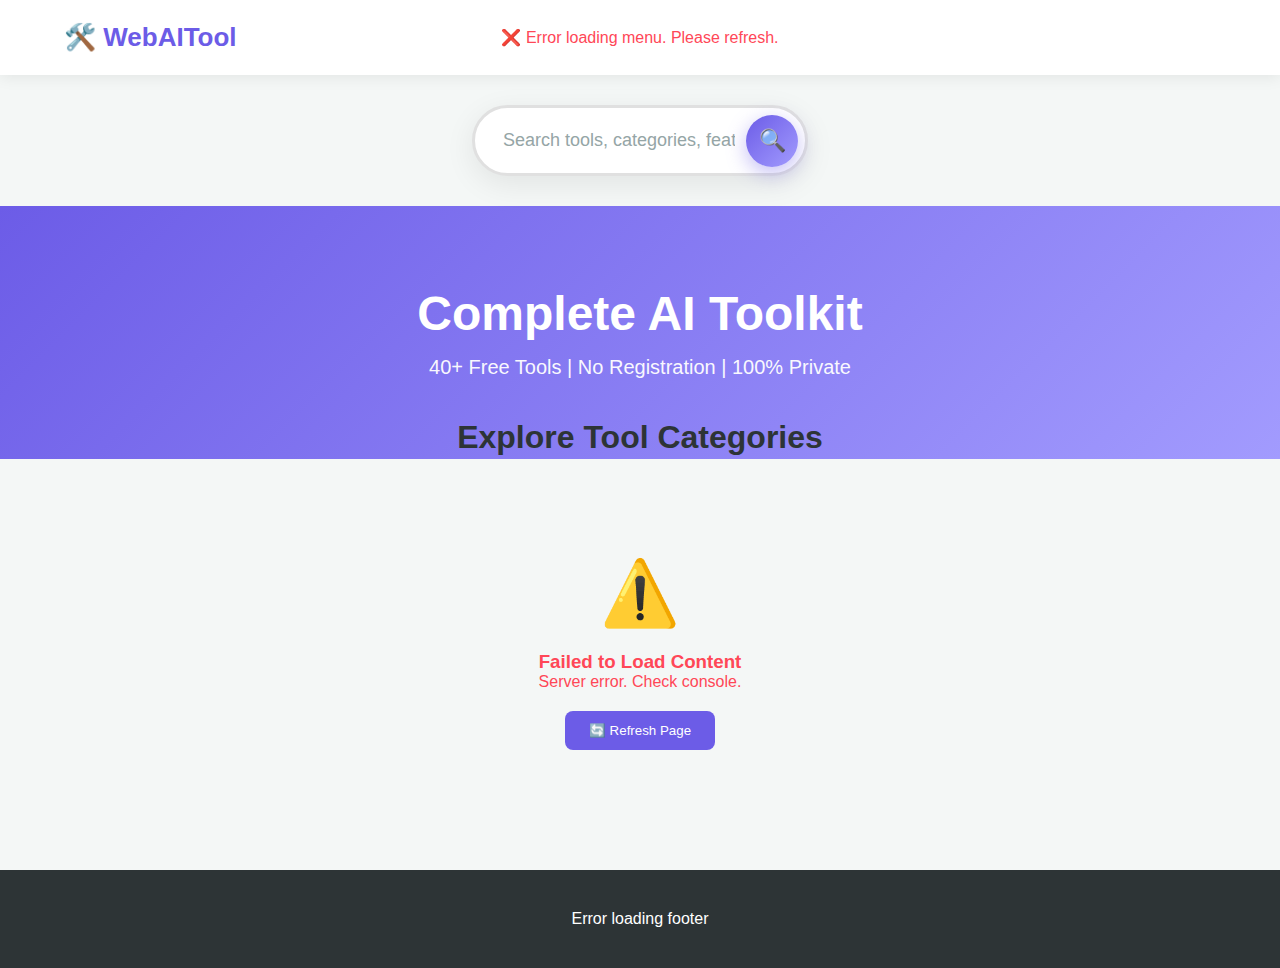
<file: index.html>
<!DOCTYPE html>
<html lang="en">
<head>
    <!--googl Analystic code start here-->
    
    
<!-- Google tag (gtag.js) -->
<script async src="https://www.googletagmanager.com/gtag/js?id=G-S323MFXTYL"></script>
<script>
  window.dataLayer = window.dataLayer || [];
  function gtag(){dataLayer.push(arguments);}
  gtag('js', new Date());

  gtag('config', 'G-S323MFXTYL');
</script>

    <!--googl Analystic code finished here-->
    
    
    
    
    
    <meta charset="UTF-8">
    <meta name="viewport" content="width=device-width, initial-scale=1.0">
    <title>WebAITool - Free Online Tools</title>
    <link rel="stylesheet" href="style.css">
</head>
<body>
    <nav id="navbar">
        <a href="index.html" class="logo">🛠️ WebAITool</a>
        
        <!-- Hamburger Icon for Mobile -->
        <button class="hamburger" id="hamburgerBtn" aria-label="Toggle menu">
            <span></span>
            <span></span>
            <span></span>
        </button>
        
        <div class="menu-list" id="menuList">
            <div style="text-align:center; padding:20px; color:#999;">Loading...</div>
        </div>
    </nav>

    <!-- Search Bar - Beautiful & Stylish -->
    <div class="search-container">
        <div class="search-box">
            <input type="text" id="searchInput" placeholder="Search tools, categories, features..." autocomplete="off">
            <div class="search-icon">🔍</div>
        </div>
    </div>

    <div class="hero">
        <h1>Complete AI Toolkit</h1>
        <p>40+ Free Tools | No Registration | 100% Private</p>
    </div>

    <div class="tools-section">
        <h2 class="section-title">Explore Tool Categories</h2>
        <div class="tools-grid" id="tools-container">
            <div style="text-align:center; padding:40px; color:#999; grid-column: 1/-1;">Loading tools...</div>
        </div>
    </div>

    <footer id="footer">
        <p>Loading...</p>
    </footer>

    <script>
        const API = 'api.php';
        let allToolsData = [];

        // API Call Function with cache busting
        async function apiCall(action) {
            try {
                const timestamp = new Date().getTime();
                const response = await fetch(`${API}?action=${action}&_t=${timestamp}`, {
                    cache: 'no-store',
                    headers: {
                        'Cache-Control': 'no-cache, no-store, must-revalidate',
                        'Pragma': 'no-cache',
                        'Expires': '0'
                    }
                });
                const text = await response.text();
                
                try {
                    return JSON.parse(text);
                } catch(e) {
                    console.error('JSON Parse Error:', text);
                    throw new Error('Server error. Check console.');
                }
            } catch(error) {
                console.error('API Error:', error);
                throw error;
            }
        }

        // Toggle Mobile Menu - FIXED VERSION
        function toggleMobileMenu() {
            const menuList = document.getElementById('menuList');
            const hamburger = document.getElementById('hamburgerBtn');
            
            menuList.classList.toggle('mobile-active');
            hamburger.classList.toggle('active');
            
            console.log('Menu toggled:', menuList.classList.contains('mobile-active'));
        }

        // Add click event to hamburger button
        document.addEventListener('DOMContentLoaded', function() {
            const hamburgerBtn = document.getElementById('hamburgerBtn');
            if(hamburgerBtn) {
                hamburgerBtn.addEventListener('click', function(e) {
                    e.preventDefault();
                    e.stopPropagation();
                    toggleMobileMenu();
                });
            }
        });

        // Toggle Dropdown (Click to open/close)
        function toggleDropdown(id, event) {
            event.preventDefault();
            event.stopPropagation();
            
            const clickedDropdown = document.querySelector(`[data-dropdown="${id}"]`);
            const allDropdowns = document.querySelectorAll('.dropdown');
            
            // Close all other dropdowns
            allDropdowns.forEach(dropdown => {
                if(dropdown !== clickedDropdown) {
                    dropdown.classList.remove('active');
                }
            });
            
            // Toggle clicked dropdown
            clickedDropdown.classList.toggle('active');
        }

        // Close dropdowns when clicking outside
        document.addEventListener('click', function(event) {
            if(!event.target.closest('.dropdown')) {
                document.querySelectorAll('.dropdown').forEach(dropdown => {
                    dropdown.classList.remove('active');
                });
            }
        });

        // Search Tools Function
        function searchTools() {
            const searchTerm = document.getElementById('searchInput').value.toLowerCase().trim();
            
            if(!searchTerm) {
                displayTools(allToolsData);
                return;
            }
            
            const filteredTools = allToolsData.filter(tool => {
                return tool.name.toLowerCase().includes(searchTerm) ||
                       (tool.description && tool.description.toLowerCase().includes(searchTerm)) ||
                       (tool.icon && tool.icon.toLowerCase().includes(searchTerm));
            });
            
            displayTools(filteredTools);
        }
        
        // Add event listener for search
        document.addEventListener('DOMContentLoaded', function() {
            const searchInput = document.getElementById('searchInput');
            if(searchInput) {
                searchInput.addEventListener('keyup', searchTools);
                searchInput.addEventListener('input', searchTools);
            }
        });
        
        function displayTools(tools) {
            const container = document.getElementById('tools-container');
            
            if(tools.length > 0) {
                container.innerHTML = tools.map(tool => {
                    const hasImage = tool.image && tool.image.trim() !== '';
                    return `
                    <div class="tool-card">
                        ${hasImage ? `
                            <img src="${tool.image}" 
                                 style="width:100%; height:150px; object-fit:cover; border-radius:12px; margin-bottom:15px;" 
                                 alt="${tool.name}"
                                 onerror="this.style.display='none'">
                        ` : ''}
                        <h3>${tool.name}</h3>
                        <p>${tool.description || 'Explore this tool'}</p>
                        <a href="${tool.link}" class="tool-btn">Open Tools →</a>
                    </div>
                    `;
                }).join('');
            } else {
                container.innerHTML = `
                    <div style="text-align:center; padding:60px 20px; color:#999; grid-column: 1/-1;">
                        <div style="font-size:64px; margin-bottom:20px;">🔍</div>
                        <h3>No Results Found</h3>
                        <p>Try searching with different keywords</p>
                    </div>
                `;
            }
        }

        // Load Complete Website
        async function loadWebsite() {
            try {
                const [parents, subs, tools, settings] = await Promise.all([
                    apiCall('get_parent_menus'),
                    apiCall('get_sub_menus'),
                    apiCall('get_tools'),
                    apiCall('get_settings')
                ]);

                console.log('Data loaded:', {parents, subs, tools, settings});

                // Build Navigation
                let menuHTML = '';
                
                if(parents && parents.length > 0) {
                    parents.forEach(parent => {
                        const children = subs.filter(s => s.parent_id == parent.id);
                        
                        if (children.length > 0) {
                            menuHTML += `
                                <div class="dropdown" data-dropdown="${parent.id}">
                                    <a href="javascript:void(0)" class="dropbtn" onclick="toggleDropdown(${parent.id}, event)">${parent.name} ▼</a>
                                    <div class="dropdown-content">
                                        ${children.map(child => `<a href="${child.link}">${child.name}</a>`).join('')}
                                    </div>
                                </div>
                            `;
                        } else {
                            menuHTML += `<a href="${parent.link}">${parent.name}</a>`;
                        }
                    });
                } else {
                    menuHTML = '<a href="index.html">Home</a><a href="contact.html">Contact</a>';
                }
                
                document.getElementById('menuList').innerHTML = menuHTML;

                // Build Tools Grid
                const container = document.getElementById('tools-container');
                
                container.style.display = 'grid';
                container.style.gridTemplateColumns = 'repeat(4, 1fr)';
                container.style.gap = '25px';
                container.style.marginBottom = '40px';
                
                const mainTools = tools && tools.length > 0 
                    ? tools.filter(t => !t.parent_id) 
                    : [];
                
                allToolsData = mainTools;
                displayTools(mainTools);

                // Set Footer
                document.getElementById('footer').innerHTML = `
                    <p>${settings.footer_text || '© 2024 WebAITool.net'}</p>
                `;

                console.log('✅ Website loaded successfully!');

            } catch(error) {
                console.error('Load Error:', error);
                
                document.getElementById('menuList').innerHTML = `
                    <div style="color:#ff4757; padding:10px;">
                        ❌ Error loading menu. Please refresh.
                    </div>
                `;
                
                document.getElementById('tools-container').innerHTML = `
                    <div style="text-align:center; padding:60px 20px; color:#ff4757; grid-column: 1/-1;">
                        <div style="font-size:64px; margin-bottom:20px;">⚠️</div>
                        <h3>Failed to Load Content</h3>
                        <p>${error.message}</p>
                        <button onclick="location.reload()" style="margin-top:20px; padding:12px 24px; background:#6c5ce7; color:white; border:none; border-radius:8px; cursor:pointer;">
                            🔄 Refresh Page
                        </button>
                    </div>
                `;
                
                document.getElementById('footer').innerHTML = `<p>Error loading footer</p>`;
            }
        }

        // Load website when page loads
        document.addEventListener('DOMContentLoaded', loadWebsite);
        loadWebsite();
    </script>
</body>
</html>
</file>
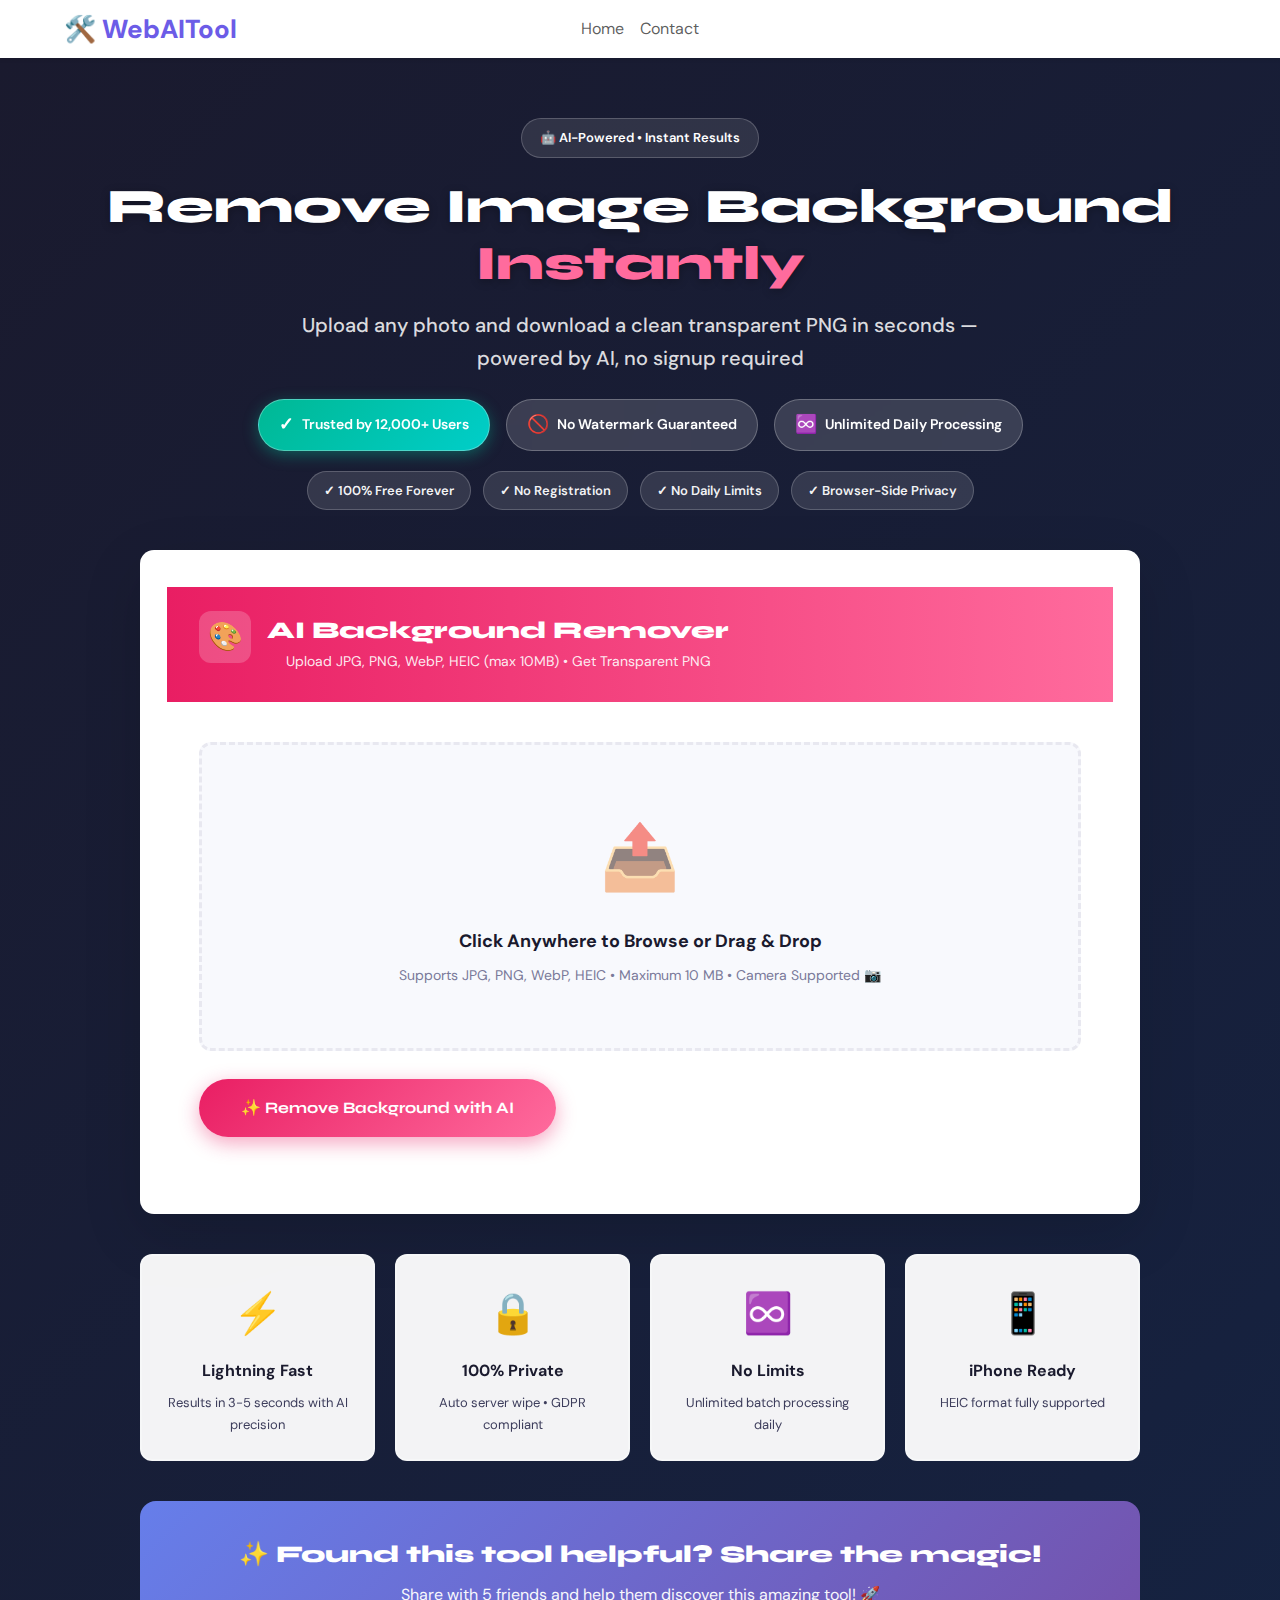
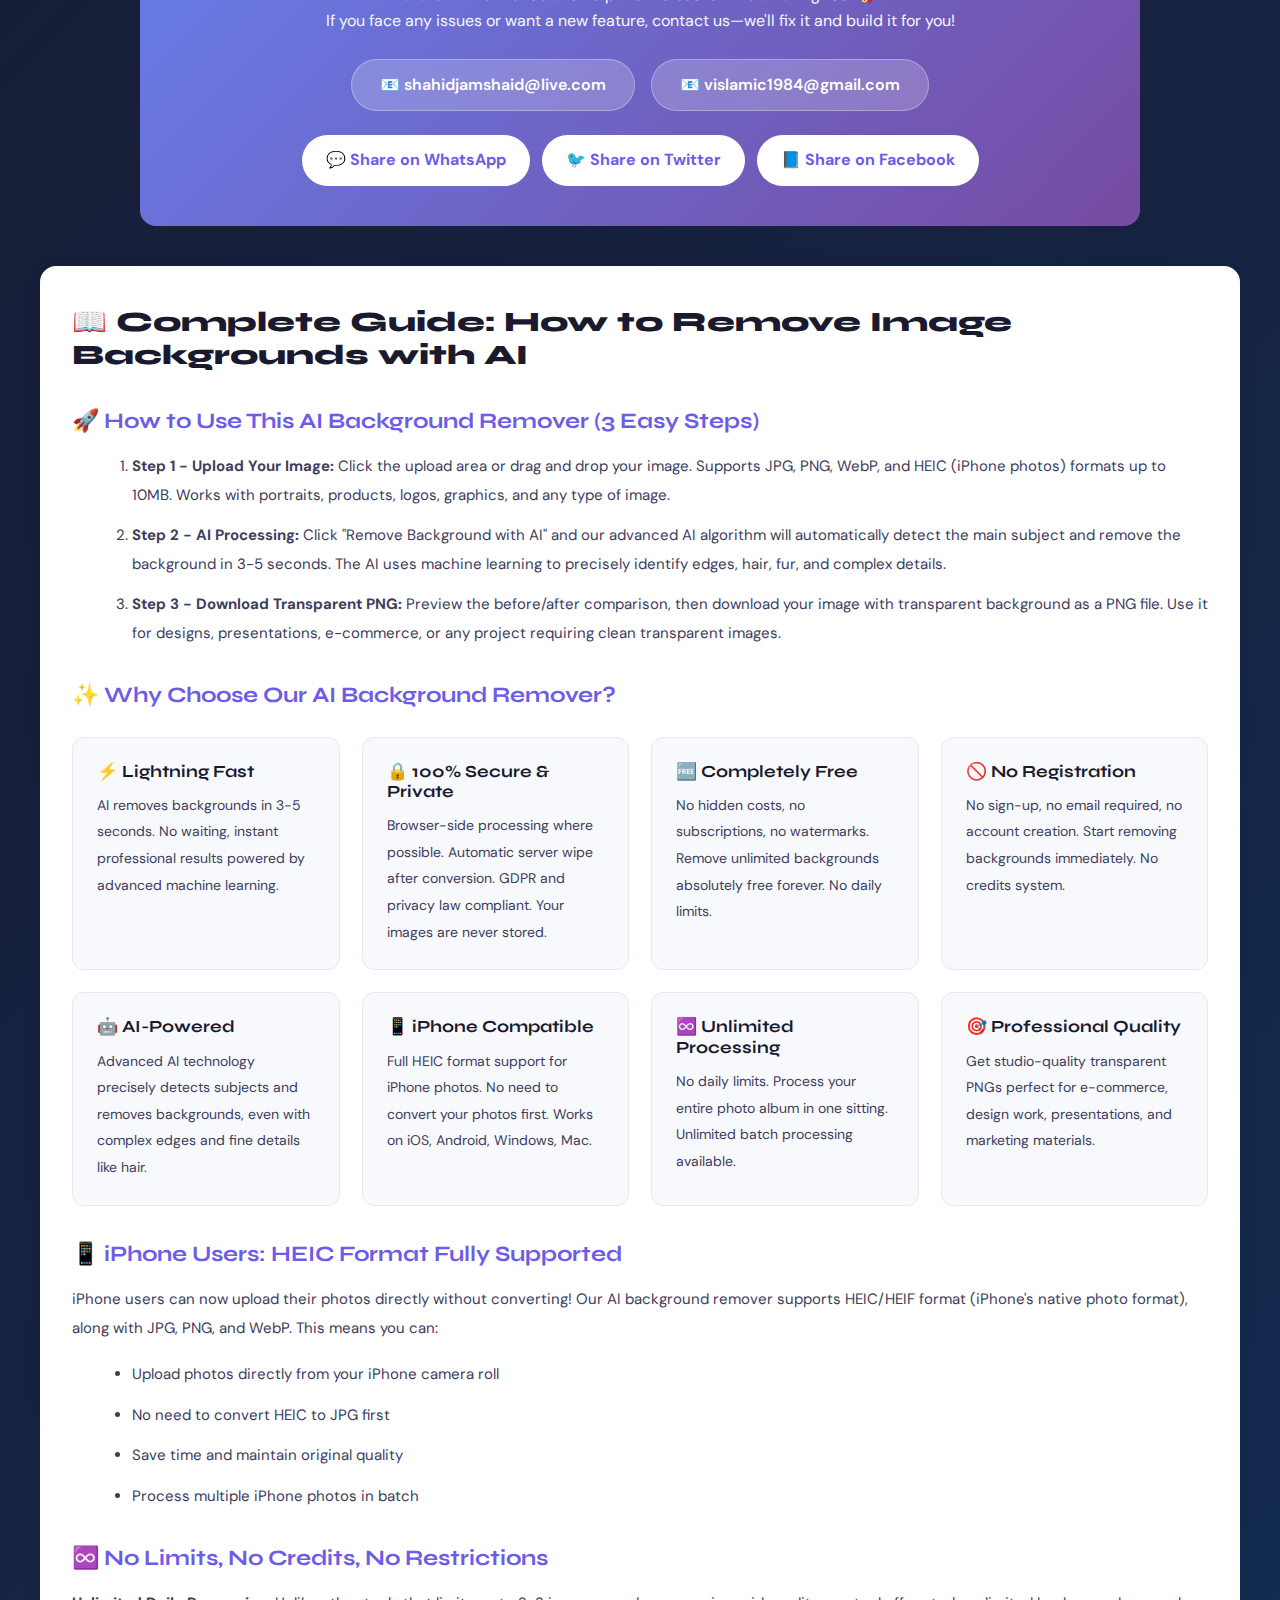
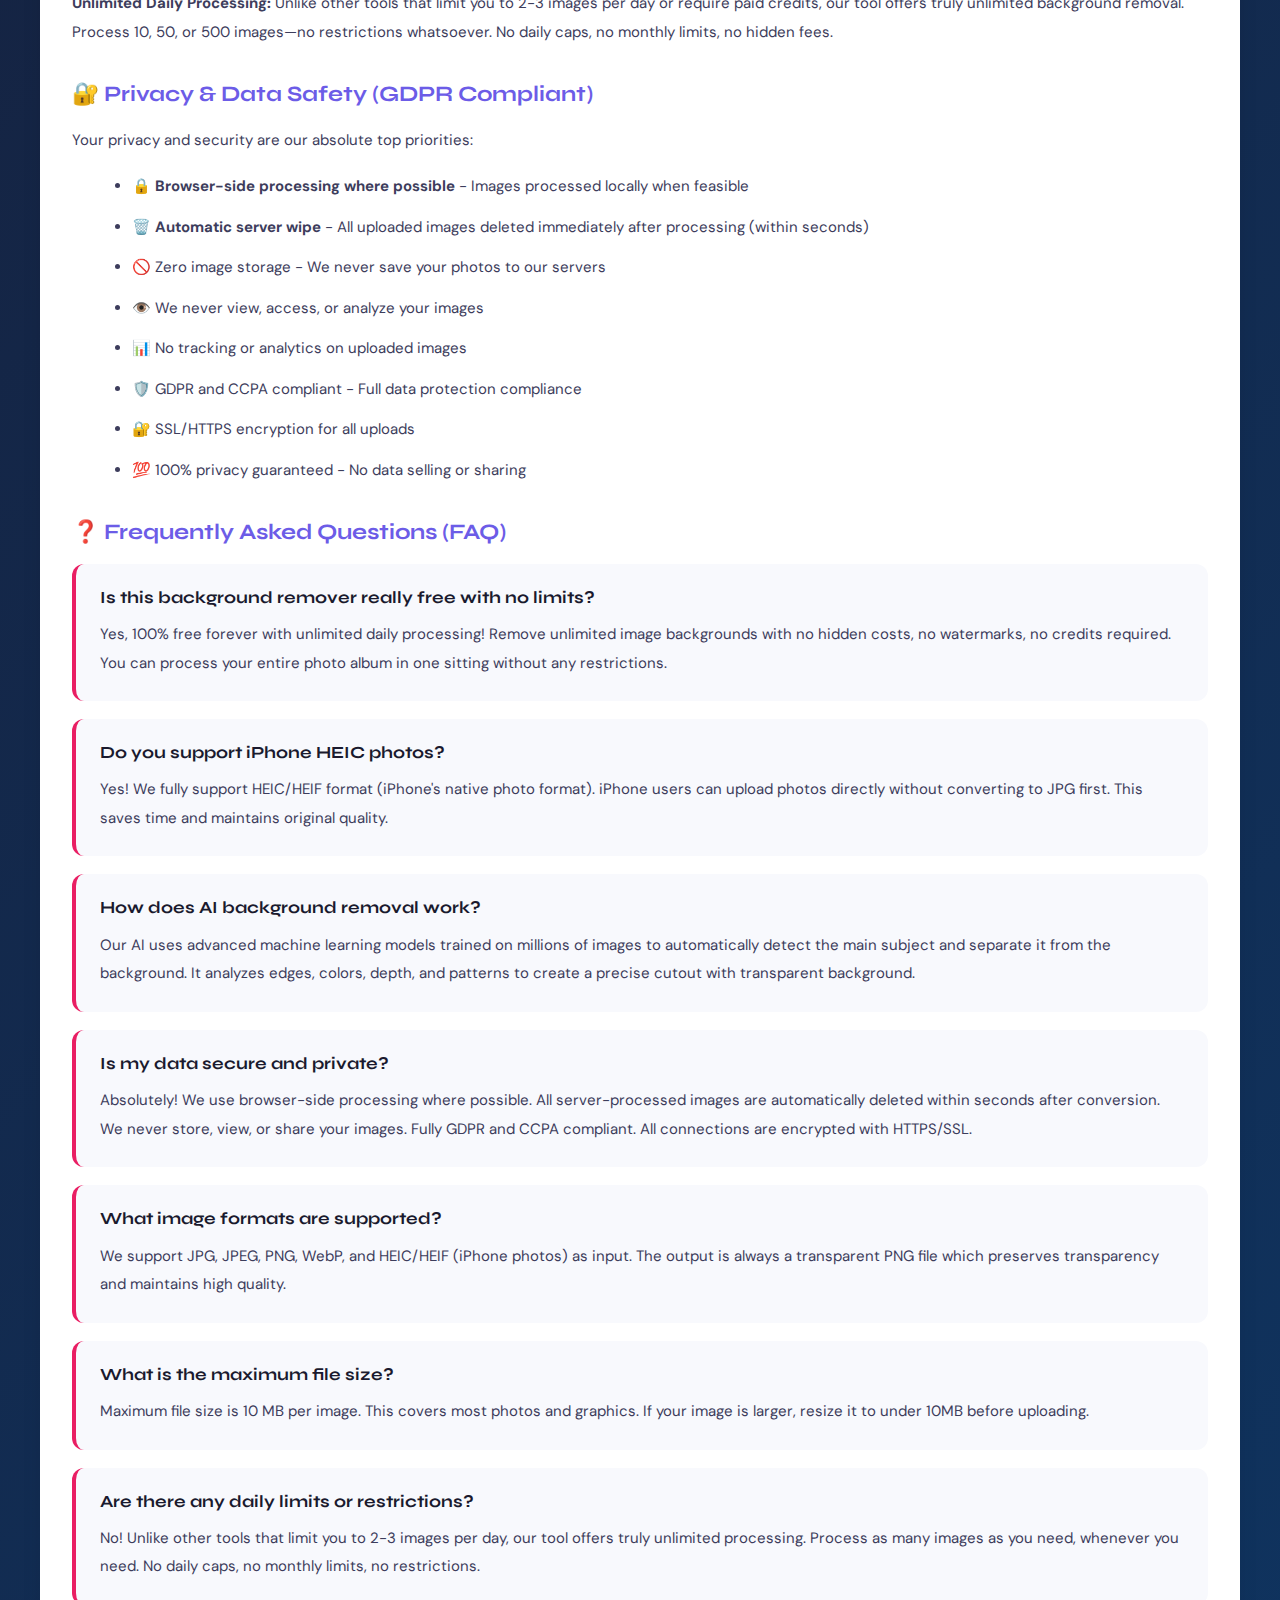
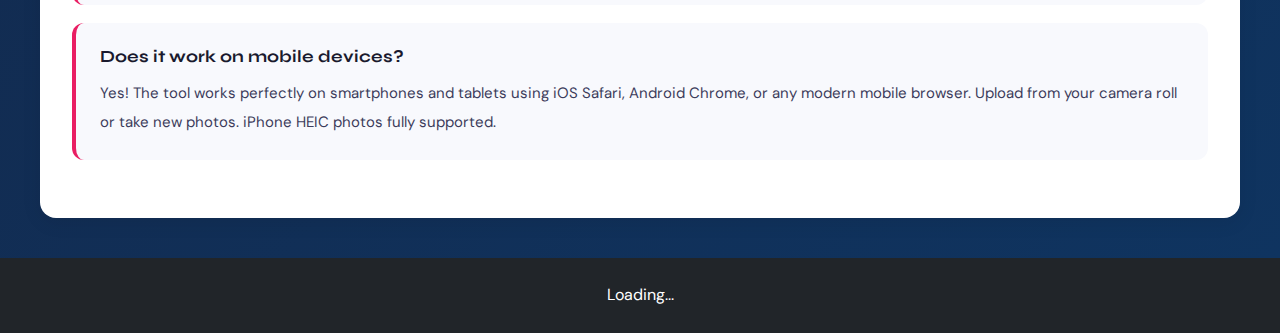
<file: bg-remove.html>
<?php
// bg-remover.php - Professional AI Background Remover Frontend (US Traffic Optimized)
// Backend API: bg-remove.php (already working)
?>
<!DOCTYPE html>
<html lang="en">
<head>
  <meta charset="UTF-8">
  <meta name="viewport" content="width=device-width, initial-scale=1.0">
  
  <!-- SEO Meta Tags - Optimized for US Traffic -->
  <title>Free AI Background Remover Online - Remove Image Background Instantly | No Registration</title>
  <meta name="description" content="Remove background from any image 100% free with WebAITool. No signup, no credits, and no watermarks. Get high-quality transparent PNGs instantly with our AI-powered background remover.">
  <meta name="keywords" content="background remover, remove background, ai background remover, transparent png, image background removal, photo background remover, free background eraser, remove bg online, no watermark">
  <meta name="author" content="WebAITool">
  <meta name="robots" content="index, follow">
  <link rel="canonical" href="https://webaitool.net/bg-remover.php">
  
  <!-- Open Graph -->
  <meta property="og:title" content="Free AI Background Remover - Remove Image Background Online">
  <meta property="og:description" content="Remove backgrounds from images using AI. Free, instant, professional quality. No signup, no watermarks.">
  <meta property="og:type" content="website">
  <meta property="og:url" content="https://webaitool.net/bg-remover.php">
  
  <!-- Twitter Card -->
  <meta name="twitter:card" content="summary_large_image">
  <meta name="twitter:title" content="Free AI Background Remover - Instant Results">
  <meta name="twitter:description" content="Remove image backgrounds with AI. Free, unlimited, no watermarks.">

  <!-- JSON-LD Schema -->
  <script type="application/ld+json">
  {
    "@context": "https://schema.org",
    "@type": "SoftwareApplication",
    "name": "AI Background Remover",
    "applicationCategory": "MultimediaApplication",
    "operatingSystem": "Web Browser",
    "offers": {
      "@type": "Offer",
      "price": "0",
      "priceCurrency": "USD"
    },
    "aggregateRating": {
      "@type": "AggregateRating",
      "ratingValue": "4.9",
      "ratingCount": "12847"
    },
    "description": "AI-powered background removal tool. Upload images and download transparent PNG instantly. No signup, unlimited use, no watermarks."
  }
  </script>

  <!-- Google Analytics -->
  <script async src="https://www.googletagmanager.com/gtag/js?id=G-S323MFXTYL"></script>
  <script>
    window.dataLayer = window.dataLayer || [];
    function gtag(){dataLayer.push(arguments);}
    gtag('js', new Date());
    gtag('config', 'G-S323MFXTYL');
  </script>

  <!-- Bootstrap CSS -->
  <link href="https://cdn.jsdelivr.net/npm/bootstrap@5.3.2/dist/css/bootstrap.min.css" rel="stylesheet">
  <link rel="stylesheet" href="style.css">
  
  <!-- Google Fonts -->
  <link rel="preconnect" href="https://fonts.googleapis.com">
  <link href="https://fonts.googleapis.com/css2?family=Syne:wght@400;600;700;800&family=DM+Sans:wght@300;400;500;600&display=swap" rel="stylesheet">

  <style>
    *{box-sizing:border-box;margin:0;padding:0;}
    :root{--brand:#e91e63;--brand-lt:#fce4ec;--accent:#ff6b9d;--purple:#6c5ce7;--success:#00b894;--dark:#1a1a2e;--mid:#3d3d5c;--muted:#7a7a9a;--light:#f8f9fd;--border:#e8e8f0;--shadow-sm:0 2px 8px rgba(0,0,0,.06);--shadow-lg:0 20px 60px rgba(0,0,0,.14);--radius:14px;}
    body{font-family:'DM Sans',sans-serif;background:#f4f7f6!important;color:var(--dark);line-height:1.65;min-height:100vh;display:flex;flex-direction:column;}
    h1,h2,h3,h4{font-family:'Syne',sans-serif;line-height:1.2;}

    .page-wrapper{background:linear-gradient(135deg,#1a1a2e 0%,#16213e 40%,#0f3460 100%);padding:60px 20px 40px;}
    
    .tool-hero{text-align:center;margin-bottom:40px;animation:fadeInDown .6s ease-out;}
    @keyframes fadeInDown{from{opacity:0;transform:translateY(-20px);}to{opacity:1;transform:translateY(0);}}
    @keyframes fadeInUp{from{opacity:0;transform:translateY(20px);}to{opacity:1;transform:translateY(0);}}
    
    .hero-badge{display:inline-flex;align-items:center;gap:8px;background:rgba(255,255,255,.1);border:1px solid rgba(255,255,255,.2);color:#fff;font-size:13px;font-weight:600;padding:8px 18px;border-radius:50px;margin-bottom:20px;}
    .tool-hero h1{font-size:clamp(28px,5vw,48px);color:#fff;margin-bottom:16px;font-weight:800;text-shadow:0 2px 10px rgba(0,0,0,.3);}
    .tool-hero h1 em{font-style:normal;color:var(--accent);}
    .hero-sub{color:rgba(255,255,255,.85);font-size:clamp(16px,2.5vw,20px);max-width:680px;margin:0 auto 24px;font-weight:500;}

    /* Trust Badges - Social Proof */
    .trust-badges{display:flex;gap:16px;justify-content:center;flex-wrap:wrap;margin-bottom:20px;}
    .trust-badge{background:rgba(255,255,255,.15);border:1px solid rgba(255,255,255,.25);color:#fff;font-size:14px;font-weight:600;padding:10px 20px;border-radius:50px;display:flex;align-items:center;gap:8px;backdrop-filter:blur(10px);}
    .trust-badge .badge-icon{font-size:18px;}
    .trust-badge-highlight{background:linear-gradient(135deg,#00b894,#00cec9);border-color:rgba(255,255,255,.3);box-shadow:0 4px 15px rgba(0,184,148,.4);}

    .hero-pills{display:flex;gap:12px;justify-content:center;flex-wrap:wrap;}
    .hero-pill{background:rgba(255,255,255,.12);border:1px solid rgba(255,255,255,.2);color:rgba(255,255,255,.95);font-size:13px;font-weight:600;padding:8px 16px;border-radius:50px;}

    .tool-card{max-width:1000px;margin:0 auto 40px;background:#fff;border-radius:var(--radius);box-shadow:var(--shadow-lg);overflow:hidden;animation:fadeInUp .6s ease-out .1s backwards;}
    .tool-card-header{background:linear-gradient(90deg,var(--brand) 0%,var(--accent) 100%);padding:24px 32px;display:flex;align-items:center;gap:16px;}
    .tool-icon{width:52px;height:52px;background:rgba(255,255,255,.2);border-radius:12px;display:flex;align-items:center;justify-content:center;font-size:28px;}
    .tool-card-header h2{color:#fff;font-size:24px;margin:0;font-weight:800;}
    .tool-card-header p{color:rgba(255,255,255,.9);font-size:14px;margin:4px 0 0;}
    .tool-card-body{padding:40px 32px;}

    .upload-zone{border:3px dashed var(--border);border-radius:12px;background:var(--light);padding:60px 32px;text-align:center;cursor:pointer;transition:all .3s;position:relative;}
    .upload-zone:hover,.upload-zone.dragover{border-color:var(--brand);background:var(--brand-lt);transform:scale(1.02);}
    .upload-zone input[type=file]{position:absolute;inset:0;opacity:0;pointer-events:none;width:100%;height:100%;}
    .upload-ico{font-size:64px;margin-bottom:16px;opacity:.6;pointer-events:none;}
    .upload-title{font-size:18px;font-weight:700;color:var(--dark);margin-bottom:8px;pointer-events:none;}
    .upload-hint{font-size:14px;color:var(--muted);pointer-events:none;}

    .tool-actions{margin-top:28px;display:flex;align-items:center;gap:16px;flex-wrap:wrap;}
    .btn-process{background:linear-gradient(135deg,var(--brand),var(--accent));color:#fff;border:none;padding:16px 42px;border-radius:50px;font-size:16px;font-weight:700;font-family:'Syne',sans-serif;cursor:pointer;transition:all .3s;box-shadow:0 6px 20px rgba(233,30,99,.4);}
    .btn-process:hover:not(:disabled){transform:translateY(-2px);box-shadow:0 10px 30px rgba(233,30,99,.5);}
    .btn-process:disabled{opacity:.5;cursor:not-allowed;}
    .spinner{display:inline-block;width:16px;height:16px;border:2px solid rgba(255,255,255,.3);border-radius:50%;border-top-color:#fff;animation:spin .8s linear infinite;margin-right:10px;vertical-align:middle;}
    @keyframes spin{to{transform:rotate(360deg);}}
    #status{font-size:14px;font-weight:600;}

    #preview{margin-top:32px;display:grid;grid-template-columns:repeat(auto-fit,minmax(280px,1fr));gap:24px;}
    #preview:empty{display:none;}
    .prev-block{background:var(--light);border:1px solid var(--border);border-radius:12px;padding:20px;text-align:center;}
    .prev-label{font-size:12px;font-weight:700;color:var(--muted);text-transform:uppercase;letter-spacing:.08em;margin-bottom:14px;}
    .prev-block img{max-width:100%;border-radius:8px;background:repeating-conic-gradient(#e0e0e0 0% 25%,#fff 0% 50%) 0 0/20px 20px;}

    #download-btn{display:none;margin:28px auto 0;padding:16px 48px;background:linear-gradient(135deg,var(--success),#00cec9);color:#fff;border:none;border-radius:50px;font-size:16px;font-weight:700;font-family:'Syne',sans-serif;cursor:pointer;box-shadow:0 6px 20px rgba(0,184,148,.4);transition:all .3s;}
    #download-btn:hover{transform:translateY(-2px);box-shadow:0 10px 30px rgba(0,184,148,.5);}

    /* Features Grid Below Tool */
    .quick-features{max-width:1000px;margin:0 auto 40px;display:grid;grid-template-columns:repeat(auto-fit,minmax(220px,1fr));gap:20px;}
    .quick-feature{background:rgba(255,255,255,.95);padding:24px;border-radius:12px;text-align:center;border:2px solid rgba(255,255,255,.3);backdrop-filter:blur(10px);transition:all .3s;}
    .quick-feature:hover{transform:translateY(-5px);box-shadow:0 10px 30px rgba(0,0,0,.15);border-color:#6c5ce7;}
    .quick-feature-icon{font-size:40px;margin-bottom:12px;}
    .quick-feature-title{font-size:16px;font-weight:700;color:var(--dark);margin-bottom:8px;}
    .quick-feature-text{font-size:13px;color:var(--mid);margin:0;}

    .share-section{background:linear-gradient(135deg,#667eea,#764ba2);color:#fff;padding:40px 32px;border-radius:16px;text-align:center;max-width:1000px;margin:0 auto 40px;}
    .share-section h3{font-size:24px;margin-bottom:12px;font-weight:800;}
    .share-section p{font-size:16px;margin-bottom:24px;opacity:.95;}
    .contact-info{display:flex;gap:16px;justify-content:center;flex-wrap:wrap;margin-bottom:24px;}
    .contact-btn{padding:12px 28px;background:rgba(255,255,255,.2);border:1px solid rgba(255,255,255,.3);color:#fff;border-radius:50px;text-decoration:none;font-weight:600;transition:all .3s;}
    .contact-btn:hover{background:rgba(255,255,255,.3);color:#fff;transform:translateY(-2px);}
    .share-buttons{display:flex;gap:12px;justify-content:center;flex-wrap:wrap;}
    .share-btn{padding:12px 24px;background:#fff;color:var(--purple);border:none;border-radius:50px;font-weight:700;cursor:pointer;transition:all .3s;text-decoration:none;display:inline-block;}
    .share-btn:hover{transform:translateY(-2px);box-shadow:0 8px 20px rgba(0,0,0,.2);color:var(--purple);}

    .info-section{max-width:1200px;margin:40px auto 0;background:#fff;border-radius:16px;padding:40px 32px;box-shadow:0 4px 20px rgba(0,0,0,.08);animation:fadeInUp .6s ease-out .2s backwards;}
    .info-section h2{font-size:28px;font-weight:800;margin-bottom:24px;color:var(--dark);}
    .info-section h3{font-size:22px;font-weight:700;margin-top:35px;margin-bottom:18px;color:var(--purple);}
    .info-section p,.info-section li{color:var(--mid);line-height:1.9;font-size:15px;}
    .info-section ol,.info-section ul{margin:18px 0 18px 28px;}
    .info-section li{margin-bottom:12px;}
    
    .feature-grid{display:grid;grid-template-columns:repeat(auto-fit,minmax(260px,1fr));gap:22px;margin:28px 0;}
    .feature-item{background:var(--light);padding:24px;border-radius:12px;border:1px solid var(--border);transition:all .3s;}
    .feature-item:hover{transform:translateY(-4px);box-shadow:0 8px 20px rgba(0,0,0,.08);}
    .feature-item h4{font-weight:700;margin-bottom:10px;color:var(--dark);font-size:17px;}
    .feature-item p{margin:0;font-size:14px;}
    
    .faq-item{background:var(--light);padding:24px;border-radius:12px;margin-bottom:18px;border-left:4px solid var(--brand);}
    .faq-item h4{font-weight:700;color:var(--dark);margin-bottom:12px;font-size:17px;}
    .faq-item p{margin:0;color:var(--mid);}
    
    @media (max-width:768px){
      .tool-card-body{padding:28px 20px;}
      .info-section{padding:28px 20px;}
      .trust-badges{gap:10px;}
      .trust-badge{font-size:12px;padding:8px 14px;}
    }
  </style>
</head>
<body>
  <nav class="navbar navbar-expand-lg navbar-light bg-white shadow-sm">
    <div class="container-fluid px-4">
      <a href="index.html" class="navbar-brand logo">🛠️ WebAITool</a>
      <button class="navbar-toggler hamburger" type="button" id="hamburgerBtn">
        <span></span><span></span><span></span>
      </button>
      <div class="collapse navbar-collapse justify-content-center" id="menuList">
        <ul class="navbar-nav">
          <li class="nav-item"><a class="nav-link" href="index.html">Home</a></li>
          <li class="nav-item"><a class="nav-link" href="contact.html">Contact</a></li>
        </ul>
      </div>
    </div>
  </nav>

  <div class="page-wrapper">
    <div class="container" style="max-width:1400px;">
      
      <!-- Hero Section -->
      <div class="tool-hero">
        <div class="hero-badge">🤖 AI-Powered • Instant Results</div>
        <h1>Remove Image Background <em>Instantly</em></h1>
        <p class="hero-sub">Upload any photo and download a clean transparent PNG in seconds — powered by AI, no signup required</p>
        
        <!-- Trust Badges - Social Proof (NEW) -->
        <div class="trust-badges">
          <div class="trust-badge trust-badge-highlight">
            <span class="badge-icon">✓</span>
            <span>Trusted by 12,000+ Users</span>
          </div>
          <div class="trust-badge">
            <span class="badge-icon">🚫</span>
            <span>No Watermark Guaranteed</span>
          </div>
          <div class="trust-badge">
            <span class="badge-icon">♾️</span>
            <span>Unlimited Daily Processing</span>
          </div>
        </div>
        
        <div class="hero-pills">
          <span class="hero-pill">✓ 100% Free Forever</span>
          <span class="hero-pill">✓ No Registration</span>
          <span class="hero-pill">✓ No Daily Limits</span>
          <span class="hero-pill">✓ Browser-Side Privacy</span>
        </div>
      </div>

      <!-- THE TOOL - Priority #1 (MOVED TO TOP) -->
      <div class="tool-card">
        <div class="tool-card-header">
          <div class="tool-icon">🎨</div>
          <div>
            <h2>AI Background Remover</h2>
            <p>Upload JPG, PNG, WebP, HEIC (max 10MB) • Get Transparent PNG</p>
          </div>
        </div>
        <div class="tool-card-body">
          <div class="upload-zone" id="uploadZone">
            <input type="file" id="image" accept="image/jpeg,image/png,image/webp,image/heic,image/heif" capture="environment">
            <div class="upload-ico">📤</div>
            <div class="upload-title">Click Anywhere to Browse or Drag & Drop</div>
            <div class="upload-hint">Supports JPG, PNG, WebP, HEIC • Maximum 10 MB • Camera Supported 📷</div>
          </div>

          <div class="tool-actions">
            <button class="btn-process" id="processBtn">✨ Remove Background with AI</button>
            <span id="status"></span>
          </div>

          <div id="preview"></div>

          <button id="download-btn">⬇️ Download Transparent PNG</button>
        </div>
      </div>

      <!-- Quick Features Below Tool (NEW) -->
      <div class="quick-features">
        <div class="quick-feature">
          <div class="quick-feature-icon">⚡</div>
          <div class="quick-feature-title">Lightning Fast</div>
          <div class="quick-feature-text">Results in 3-5 seconds with AI precision</div>
        </div>
        <div class="quick-feature">
          <div class="quick-feature-icon">🔒</div>
          <div class="quick-feature-title">100% Private</div>
          <div class="quick-feature-text">Auto server wipe • GDPR compliant</div>
        </div>
        <div class="quick-feature">
          <div class="quick-feature-icon">♾️</div>
          <div class="quick-feature-title">No Limits</div>
          <div class="quick-feature-text">Unlimited batch processing daily</div>
        </div>
        <div class="quick-feature">
          <div class="quick-feature-icon">📱</div>
          <div class="quick-feature-title">iPhone Ready</div>
          <div class="quick-feature-text">HEIC format fully supported</div>
        </div>
      </div>

      <!-- Share Section (MOVED BELOW TOOL) -->
      <div class="share-section">
        <h3>✨ Found this tool helpful? Share the magic!</h3>
        <p>Share with 5 friends and help them discover this amazing tool! 🚀<br>
        If you face any issues or want a new feature, contact us—we'll fix it and build it for you!</p>
        
        <div class="contact-info">
          <a href="mailto:shahidjamshaid@live.com" class="contact-btn">📧 shahidjamshaid@live.com</a>
          <a href="mailto:vislamic1984@gmail.com" class="contact-btn">📧 vislamic1984@gmail.com</a>
        </div>

        <div class="share-buttons">
          <a href="https://api.whatsapp.com/send?text=Check%20out%20this%20amazing%20AI%20Background%20Remover!%20Remove%20backgrounds%20from%20images%20instantly%20for%20FREE%20→%20https://webaitool.net/bg-remover.php" 
             target="_blank" class="share-btn">
            💬 Share on WhatsApp
          </a>
          <a href="https://twitter.com/intent/tweet?text=Remove%20image%20backgrounds%20instantly%20with%20AI!%20100%25%20Free%20%26%20No%20Signup%20Required%20🎨&url=https://webaitool.net/bg-remover.php" 
             target="_blank" class="share-btn">
            🐦 Share on Twitter
          </a>
          <a href="https://www.facebook.com/sharer/sharer.php?u=https://webaitool.net/bg-remover.php" 
             target="_blank" class="share-btn">
            📘 Share on Facebook
          </a>
        </div>
      </div>

      <!-- Comprehensive SEO Content -->
      <div class="info-section">
        <h2>📖 Complete Guide: How to Remove Image Backgrounds with AI</h2>
        
        <h3>🚀 How to Use This AI Background Remover (3 Easy Steps)</h3>
        <ol>
          <li><strong>Step 1 - Upload Your Image:</strong> Click the upload area or drag and drop your image. Supports JPG, PNG, WebP, and HEIC (iPhone photos) formats up to 10MB. Works with portraits, products, logos, graphics, and any type of image.</li>
          <li><strong>Step 2 - AI Processing:</strong> Click "Remove Background with AI" and our advanced AI algorithm will automatically detect the main subject and remove the background in 3-5 seconds. The AI uses machine learning to precisely identify edges, hair, fur, and complex details.</li>
          <li><strong>Step 3 - Download Transparent PNG:</strong> Preview the before/after comparison, then download your image with transparent background as a PNG file. Use it for designs, presentations, e-commerce, or any project requiring clean transparent images.</li>
        </ol>

        <h3>✨ Why Choose Our AI Background Remover?</h3>
        <div class="feature-grid">
          <div class="feature-item">
            <h4>⚡ Lightning Fast</h4>
            <p>AI removes backgrounds in 3-5 seconds. No waiting, instant professional results powered by advanced machine learning.</p>
          </div>
          <div class="feature-item">
            <h4>🔒 100% Secure & Private</h4>
            <p>Browser-side processing where possible. Automatic server wipe after conversion. GDPR and privacy law compliant. Your images are never stored.</p>
          </div>
          <div class="feature-item">
            <h4>🆓 Completely Free</h4>
            <p>No hidden costs, no subscriptions, no watermarks. Remove unlimited backgrounds absolutely free forever. No daily limits.</p>
          </div>
          <div class="feature-item">
            <h4>🚫 No Registration</h4>
            <p>No sign-up, no email required, no account creation. Start removing backgrounds immediately. No credits system.</p>
          </div>
          <div class="feature-item">
            <h4>🤖 AI-Powered</h4>
            <p>Advanced AI technology precisely detects subjects and removes backgrounds, even with complex edges and fine details like hair.</p>
          </div>
          <div class="feature-item">
            <h4>📱 iPhone Compatible</h4>
            <p>Full HEIC format support for iPhone photos. No need to convert your photos first. Works on iOS, Android, Windows, Mac.</p>
          </div>
          <div class="feature-item">
            <h4>♾️ Unlimited Processing</h4>
            <p>No daily limits. Process your entire photo album in one sitting. Unlimited batch processing available.</p>
          </div>
          <div class="feature-item">
            <h4>🎯 Professional Quality</h4>
            <p>Get studio-quality transparent PNGs perfect for e-commerce, design work, presentations, and marketing materials.</p>
          </div>
        </div>

        <h3>📱 iPhone Users: HEIC Format Fully Supported</h3>
        <p>iPhone users can now upload their photos directly without converting! Our AI background remover supports HEIC/HEIF format (iPhone's native photo format), along with JPG, PNG, and WebP. This means you can:</p>
        <ul>
          <li>Upload photos directly from your iPhone camera roll</li>
          <li>No need to convert HEIC to JPG first</li>
          <li>Save time and maintain original quality</li>
          <li>Process multiple iPhone photos in batch</li>
        </ul>

        <h3>♾️ No Limits, No Credits, No Restrictions</h3>
        <p><strong>Unlimited Daily Processing:</strong> Unlike other tools that limit you to 2-3 images per day or require paid credits, our tool offers truly unlimited background removal. Process 10, 50, or 500 images—no restrictions whatsoever. No daily caps, no monthly limits, no hidden fees.</p>

        <h3>🔐 Privacy & Data Safety (GDPR Compliant)</h3>
        <p>Your privacy and security are our absolute top priorities:</p>
        <ul>
          <li>🔒 <strong>Browser-side processing where possible</strong> - Images processed locally when feasible</li>
          <li>🗑️ <strong>Automatic server wipe</strong> - All uploaded images deleted immediately after processing (within seconds)</li>
          <li>🚫 Zero image storage - We never save your photos to our servers</li>
          <li>👁️ We never view, access, or analyze your images</li>
          <li>📊 No tracking or analytics on uploaded images</li>
          <li>🛡️ GDPR and CCPA compliant - Full data protection compliance</li>
          <li>🔐 SSL/HTTPS encryption for all uploads</li>
          <li>💯 100% privacy guaranteed - No data selling or sharing</li>
        </ul>

        <h3>❓ Frequently Asked Questions (FAQ)</h3>
        
        <div class="faq-item">
          <h4>Is this background remover really free with no limits?</h4>
          <p>Yes, 100% free forever with unlimited daily processing! Remove unlimited image backgrounds with no hidden costs, no watermarks, no credits required. You can process your entire photo album in one sitting without any restrictions.</p>
        </div>

        <div class="faq-item">
          <h4>Do you support iPhone HEIC photos?</h4>
          <p>Yes! We fully support HEIC/HEIF format (iPhone's native photo format). iPhone users can upload photos directly without converting to JPG first. This saves time and maintains original quality.</p>
        </div>

        <div class="faq-item">
          <h4>How does AI background removal work?</h4>
          <p>Our AI uses advanced machine learning models trained on millions of images to automatically detect the main subject and separate it from the background. It analyzes edges, colors, depth, and patterns to create a precise cutout with transparent background.</p>
        </div>

        <div class="faq-item">
          <h4>Is my data secure and private?</h4>
          <p>Absolutely! We use browser-side processing where possible. All server-processed images are automatically deleted within seconds after conversion. We never store, view, or share your images. Fully GDPR and CCPA compliant. All connections are encrypted with HTTPS/SSL.</p>
        </div>

        <div class="faq-item">
          <h4>What image formats are supported?</h4>
          <p>We support JPG, JPEG, PNG, WebP, and HEIC/HEIF (iPhone photos) as input. The output is always a transparent PNG file which preserves transparency and maintains high quality.</p>
        </div>

        <div class="faq-item">
          <h4>What is the maximum file size?</h4>
          <p>Maximum file size is 10 MB per image. This covers most photos and graphics. If your image is larger, resize it to under 10MB before uploading.</p>
        </div>

        <div class="faq-item">
          <h4>Are there any daily limits or restrictions?</h4>
          <p>No! Unlike other tools that limit you to 2-3 images per day, our tool offers truly unlimited processing. Process as many images as you need, whenever you need. No daily caps, no monthly limits, no restrictions.</p>
        </div>

        <div class="faq-item">
          <h4>Does it work on mobile devices?</h4>
          <p>Yes! The tool works perfectly on smartphones and tablets using iOS Safari, Android Chrome, or any modern mobile browser. Upload from your camera roll or take new photos. iPhone HEIC photos fully supported.</p>
        </div>
      </div>
    </div>
  </div>

  <!-- Dynamic Footer - FIXED ID and Structure -->
  <footer class="bg-dark text-white text-center py-4 mt-auto" id="site-footer">
    <p class="mb-0">Loading...</p>
  </footer>

  <script src="https://cdn.jsdelivr.net/npm/bootstrap@5.3.2/dist/js/bootstrap.bundle.min.js"></script>
  <script>
    // GA4 tracking
    function trackGA4Event(eventName,params={}){
      if(typeof gtag==='function'){
        gtag('event',eventName,params);
      }
    }
    trackGA4Event('page_view',{page_title:'AI Background Remover',page_location:window.location.href,tool_name:'AI Background Remover'});

    // API URL
    const API_URL = '/bg-remove.php';
    const API = 'api.php';

    const input       = document.getElementById('image');
    const uploadZone  = document.getElementById('uploadZone');
    const processBtn  = document.getElementById('processBtn');
    const statusEl    = document.getElementById('status');
    const preview     = document.getElementById('preview');
    const downloadBtn = document.getElementById('download-btn');

    let originalObjectUrl = null;
    let resultUrl = null;

    uploadZone.addEventListener('click', function(e) {
      if (e.target !== input) {
        input.click();
      }
    });

    ['dragenter','dragover','dragleave','drop'].forEach(ev=>{
      uploadZone.addEventListener(ev,e=>{e.preventDefault();e.stopPropagation();});
      document.body.addEventListener(ev,e=>e.preventDefault());
    });
    ['dragenter','dragover'].forEach(ev=>uploadZone.addEventListener(ev,()=>uploadZone.classList.add('dragover')));
    ['dragleave','drop'].forEach(ev=>uploadZone.addEventListener(ev,()=>uploadZone.classList.remove('dragover')));

    uploadZone.addEventListener('drop',e=>{
      input.files = e.dataTransfer.files;
      handleFileSelect();
    });
    input.addEventListener('change',handleFileSelect);

    function setStatus(msg,color){
      statusEl.textContent = msg;
      statusEl.style.color = color || '#3d3d5c';
    }

    function handleFileSelect(){
      const file = input.files[0];
      preview.innerHTML = '';
      downloadBtn.style.display = 'none';
      resultUrl = null;

      if(!file){ setStatus(''); return; }

      if(file.size > 10*1024*1024){
        setStatus('⚠️ File too large. Maximum 10MB allowed.','#f44336');
        input.value = '';
        return;
      }
      if(!/^image\/(jpeg|png|webp|heic|heif)$/.test(file.type)){
        setStatus('⚠️ Only JPG, PNG, WebP or HEIC images are supported.','#f44336');
        input.value = '';
        return;
      }

      if(originalObjectUrl) URL.revokeObjectURL(originalObjectUrl);
      originalObjectUrl = URL.createObjectURL(file);

      const block = document.createElement('div');
      block.className = 'prev-block';
      block.innerHTML = '<p class="prev-label">Original Image</p><img src="'+originalObjectUrl+'" alt="Original image">';
      preview.appendChild(block);

      setStatus('✓ Image ready — click "Remove Background" to continue.','#00b894');
      
      trackGA4Event('image_uploaded',{tool_name:'AI Background Remover',file_size:file.size,file_type:file.type});
    }

    processBtn.addEventListener('click',async()=>{
      const file = input.files[0];
      if(!file){ alert('Please select an image first.'); return; }

      const formData = new FormData();
      formData.append('image',file);

      processBtn.disabled = true;
      processBtn.innerHTML = '<span class="spinner"></span>Processing…';
      setStatus('⏳ AI is removing the background… please wait.','#ff9800');
      downloadBtn.style.display = 'none';

      try{
        const res  = await fetch(API_URL, { method:'POST', body:formData });
        const text = await res.text();
        console.log('RAW RESPONSE:', text);

        let data;
        try{ data = JSON.parse(text); }catch(e){ throw new Error('Invalid server response: '+text.substring(0,120)); }
        if(!data.success) throw new Error(data.error || 'Unknown server error');

        resultUrl = data.url;
        preview.innerHTML = '';

        const orig = document.createElement('div');
        orig.className = 'prev-block';
        orig.innerHTML = '<p class="prev-label">Original Image</p><img src="'+originalObjectUrl+'" alt="Original">';

        const result = document.createElement('div');
        result.className = 'prev-block';
        result.innerHTML = '<p class="prev-label">Background Removed ✨</p><img src="'+resultUrl+'" alt="Transparent PNG result">';

        preview.appendChild(orig);
        preview.appendChild(result);

        downloadBtn.style.display = 'block';
        setStatus('✓ Background removed successfully!','#00b894');
        
        trackGA4Event('background_removed',{tool_name:'AI Background Remover'});
      }catch(err){
        console.error(err);
        setStatus('✗ Error: '+err.message,'#f44336');
      }finally{
        processBtn.disabled = false;
        processBtn.innerHTML = '✨ Remove Background with AI';
      }
    });

    downloadBtn.addEventListener('click',async()=>{
      if(!resultUrl) return;
      try{
        const res = await fetch(resultUrl,{mode:'cors'});
        if(!res.ok) throw new Error('Fetch failed');
        const blob = await res.blob();
        const url  = URL.createObjectURL(blob);
        const a    = document.createElement('a');
        a.href = url;
        a.download = 'background-removed.png';
        document.body.appendChild(a);
        a.click();
        a.remove();
        URL.revokeObjectURL(url);
        
        trackGA4Event('image_downloaded',{tool_name:'AI Background Remover'});
      }catch(e){
        alert('Download failed: '+e.message);
      }
    });

    // Dynamic Navigation & Footer
    async function apiCall(action) {
      try {
        const response = await fetch(`${API}?action=${action}&_t=${Date.now()}`, {
          cache: 'no-store',
          headers: {'Cache-Control': 'no-cache','Pragma': 'no-cache'}
        });
        const text = await response.text();
        return JSON.parse(text);
      } catch(error) {
        console.error('API Error:', error);
        return null;
      }
    }

    function toggleDropdown(id, event) {
      event.preventDefault();
      event.stopPropagation();
      const clickedDropdown = document.querySelector(`[data-dropdown="${id}"]`);
      const allDropdowns = document.querySelectorAll('.dropdown');
      allDropdowns.forEach(dropdown => {
        if(dropdown !== clickedDropdown) dropdown.classList.remove('active');
      });
      clickedDropdown?.classList.toggle('active');
    }

    async function loadDynamicContent(){
      try{
        const [parents, subs, settings, footerSections] = await Promise.all([
          apiCall('get_parent_menus'),
          apiCall('get_sub_menus'),
          apiCall('get_settings'),
          apiCall('get_footer_sections')
        ]);

        if(parents && parents.length > 0){
          let menuHTML = '<ul class="navbar-nav">';
          parents.forEach(parent => {
            const children = subs ? subs.filter(s => s.parent_id == parent.id) : [];
            if(children.length > 0){
              menuHTML += `<li class="nav-item dropdown" data-dropdown="${parent.id}">
                <a class="nav-link dropdown-toggle dropbtn" href="#" onclick="toggleDropdown(${parent.id}, event)">${parent.name}</a>
                <ul class="dropdown-menu dropdown-content">
                  ${children.map(child => `<li><a class="dropdown-item" href="${child.link}">${child.name}</a></li>`).join('')}
                </ul></li>`;
            } else {
              menuHTML += `<li class="nav-item"><a class="nav-link" href="${parent.link}">${parent.name}</a></li>`;
            }
          });
          menuHTML += '</ul>';
          document.getElementById('menuList').innerHTML = menuHTML;
        }

        const footerElement = document.getElementById('site-footer');
        if(footerSections && footerSections.length > 0) {
          const colClass = footerSections.length === 1 ? 'col-12' :
                          footerSections.length === 2 ? 'col-md-6' :
                          footerSections.length === 3 ? 'col-md-4' :
                          footerSections.length === 4 ? 'col-md-3' : 'col-md-2';
          let footerHTML = `<div class="container py-5"><div class="row g-4">`;
          footerSections.forEach(section => {
            footerHTML += `<div class="${colClass}"><div class="footer-section">
              <h5 class="footer-title">${section.title}</h5>
              <div class="footer-content">${section.content}</div>
            </div></div>`;
          });
          footerHTML += `</div></div>`;
          if(settings && settings.footer_text) {
            footerHTML += `<div class="footer-bottom text-center py-3 border-top border-secondary"><p class="mb-0">${settings.footer_text}</p></div>`;
          }
          footerElement.innerHTML = footerHTML;
        } else {
          if (settings && settings.footer_text) {
            footerElement.innerHTML = `<p class="mb-0">${settings.footer_text}</p>`;
          }
        }
      } catch(e) {console.error('Load Error:', e);}
    }

    window.toggleDropdown = toggleDropdown;

    const hamburgerBtn = document.getElementById('hamburgerBtn');
    const menuList = document.getElementById('menuList');
    if(hamburgerBtn) {
      hamburgerBtn.addEventListener('click', function(e) {
        e.preventDefault();
        menuList.classList.toggle('show');
        hamburgerBtn.classList.toggle('active');
      });
    }

    if(document.readyState === 'loading') {
      document.addEventListener('DOMContentLoaded', loadDynamicContent);
    } else {
      loadDynamicContent();
    }

    const style = document.createElement('style');
    style.textContent = `.dropdown-menu{display:none!important;}.dropdown.active .dropdown-menu{display:block!important;}`;
    document.head.appendChild(style);
  </script>
</body>
</html>
</file>
<file: style.css>
* { 
    margin: 0; 
    padding: 0; 
    box-sizing: border-box; 
}

body {
    font-family: 'Segoe UI', Tahoma, Geneva, Verdana, sans-serif;
    background: #f4f7f6;
    min-height: 100vh;
    display: flex;
    flex-direction: column;
}

/* Navigation */
nav {
    background: white;
    padding: 18px 5%;
    display: flex;
    justify-content: center;
    align-items: center;
    box-shadow: 0 2px 15px rgba(0,0,0,0.08);
    position: sticky;
    top: 0;
    z-index: 100;
    position: relative;
}

.logo {
    font-size: 26px;
    font-weight: 800;
    color: #6c5ce7;
    text-decoration: none;
    position: absolute;
    left: 5%;
}

.hamburger {
    display: none;
    flex-direction: column;
    gap: 6px;
    background: none;
    border: none;
    cursor: pointer;
    padding: 10px;
    z-index: 101;
    position: absolute;
    right: 5%;
}

.hamburger span {
    width: 30px;
    height: 3px;
    background: #6c5ce7;
    border-radius: 3px;
    transition: all 0.3s;
}

.hamburger.active span:nth-child(1) { transform: rotate(45deg) translate(9px, 9px); }
.hamburger.active span:nth-child(2) { opacity: 0; }
.hamburger.active span:nth-child(3) { transform: rotate(-45deg) translate(8px, -8px); }

.menu-list {
    display: flex;
    gap: 25px;
    align-items: center;
}

.menu-list > a,
.menu-list > .dropdown {
    text-decoration: none;
    color: #333;
    font-weight: 600;
    font-size: 15px;
}

.menu-list > a:hover { color: #6c5ce7; }

/* Dropdown */
.dropdown { position: relative; }

.dropbtn {
    color: #333;
    font-weight: 600;
    font-size: 15px;
    cursor: pointer;
    background: none;
    border: none;
    padding: 8px 12px;
    border-radius: 6px;
    transition: all 0.3s;
}

.dropbtn:hover {
    background: #f8f9fa;
    color: #6c5ce7;
}

.dropdown-content {
    display: none;
    position: absolute;
    background: white;
    min-width: 220px;
    box-shadow: 0 8px 20px rgba(0,0,0,0.15);
    z-index: 1000;
    border-radius: 8px;
    margin-top: 8px;
    border: 1px solid #e0e0e0;
}

.dropdown-content a {
    color: #333;
    padding: 12px 16px;
    text-decoration: none;
    display: block;
    font-size: 14px;
    transition: all 0.3s;
    border-bottom: 1px solid #f0f0f0;
}

.dropdown-content a:last-child { border-bottom: none; }
.dropdown-content a:hover {
    background: #f8f9fa;
    color: #6c5ce7;
    padding-left: 20px;
}

.dropdown.active .dropdown-content { display: block; }
.dropdown.active .dropbtn {
    color: #6c5ce7;
    background: #f8f9fa;
}

/* Search Bar */
.search-container {
    max-width: 1200px;
    margin: 30px auto;
    padding: 0 20px;
}

.search-box {
    position: relative;
    max-width: 750px;
    margin-left: auto;
}

.search-box input {
    width: 100%;
    padding: 22px 70px 22px 28px;
    font-size: 18px;
    font-weight: 500;
    border: 3px solid #e0e0e0;
    border-radius: 50px;
    outline: none;
    transition: all 0.4s;
    background: white;
    box-shadow: 0 8px 30px rgba(0,0,0,0.08);
    color: #2d3436;
}

.search-box input::placeholder {
    color: #95a5a6;
    font-weight: 400;
}

.search-box input:focus {
    border-color: #6c5ce7;
    box-shadow: 0 12px 40px rgba(108, 92, 231, 0.3);
    transform: translateY(-3px);
}

.search-icon {
    position: absolute;
    right: 10px;
    top: 50%;
    transform: translateY(-50%);
    width: 52px;
    height: 52px;
    background: linear-gradient(135deg, #6c5ce7, #a29bfe);
    border-radius: 50%;
    display: flex;
    align-items: center;
    justify-content: center;
    font-size: 22px;
    box-shadow: 0 6px 20px rgba(108, 92, 231, 0.4);
    transition: all 0.4s;
}

.search-box input:focus + .search-icon {
    background: linear-gradient(135deg, #5f4dd1, #9287f7);
    transform: translateY(-50%) scale(1.15) rotate(10deg);
}

/* Hero */
.hero {
    background: linear-gradient(135deg, #6c5ce7, #a29bfe);
    color: white;
    padding: 80px 20px;
    text-align: center;
}

.hero h1 {
    font-size: 48px;
    margin-bottom: 15px;
}

.hero p {
    font-size: 20px;
    opacity: 0.95;
}

/* Tools Section */
.tools-section {
    max-width: 1200px;
    margin: -40px auto 60px;
    padding: 0 20px;
}

.section-title {
    text-align: center;
    font-size: 32px;
    color: #2d3436;
    margin-bottom: 40px;
}

.tools-grid {
    display: grid;
    grid-template-columns: repeat(4, 1fr);
    gap: 25px;
}

.tool-card {
    background: white;
    padding: 35px 25px;
    border-radius: 18px;
    text-align: center;
    box-shadow: 0 5px 20px rgba(0,0,0,0.08);
    transition: all 0.3s;
    border: 2px solid transparent;
}

.tool-card:hover {
    transform: translateY(-8px);
    box-shadow: 0 10px 30px rgba(108,92,231,0.2);
    border-color: #6c5ce7;
}

.tool-icon {
    font-size: 48px;
    margin-bottom: 15px;
}

.tool-card h3 {
    font-size: 22px;
    margin-bottom: 12px;
    color: #2d3436;
}

.tool-card p {
    color: #666;
    margin-bottom: 20px;
    line-height: 1.6;
    font-size: 14px;
}

.tool-btn {
    display: inline-block;
    padding: 12px 28px;
    background: #6c5ce7;
    color: white;
    text-decoration: none;
    border-radius: 10px;
    font-weight: 700;
    transition: all 0.3s;
}

.tool-btn:hover {
    background: #5f4dd1;
    transform: scale(1.05);
}

/* Footer */
footer {
    background: #2d3436;
    color: white;
    text-align: center;
    padding: 40px 20px;
    margin-top: auto;
}

/* Mobile */
@media (max-width: 768px) {
    .logo { font-size: 22px; }
    .hamburger { display: flex; }
    
    .menu-list {
        position: fixed;
        top: 65px;
        left: 0;
        right: 0;
        background: white;
        flex-direction: column;
        gap: 0;
        max-height: 0;
        overflow: hidden;
        transition: max-height 0.5s;
        z-index: 99;
    }
    
    .menu-list.mobile-active {
        max-height: 600px;
        box-shadow: 0 10px 30px rgba(0,0,0,0.15);
        padding: 20px 0;
    }
    
    .menu-list > a,
    .menu-list > .dropdown {
        width: 100%;
        text-align: center;
        padding: 16px 20px;
        border-bottom: 1px solid #f0f0f0;
    }
    
    .dropbtn {
        width: 100%;
        text-align: center;
        padding: 16px 20px;
    }
    
    .dropdown { width: 100%; }
    
    .dropdown-content {
        position: static;
        box-shadow: none;
        border: none;
        background: #f8f9fa;
        border-radius: 0;
    }
    
    .dropdown-content a {
        padding: 14px 40px;
    }
    
    .search-box {
        margin: 0 auto;
    }
    
    .search-box input {
        padding: 18px 60px 18px 22px;
        font-size: 16px;
    }
    
    .search-icon {
        width: 46px;
        height: 46px;
        font-size: 20px;
    }
    
    .hero h1 { font-size: 28px; }
    .hero p { font-size: 14px; }
    .hero { padding: 50px 15px; }
    
    .section-title { font-size: 24px; }
    .tools-grid { grid-template-columns: 1fr; }
    .tool-card { padding: 25px 20px; }
    .tool-card h3 { font-size: 18px; }
}

@media (min-width: 600px) and (max-width: 899px) {
    .tools-grid { grid-template-columns: repeat(2, 1fr); }
}

@media (min-width: 900px) and (max-width: 1199px) {
    .tools-grid { grid-template-columns: repeat(3, 1fr); }
}

@media (max-width: 480px) {
    .logo { font-size: 18px; }
    .hamburger span { width: 26px; }
    .menu-list { top: 60px; }
    .search-box input { padding: 16px 55px 16px 20px; font-size: 15px; }
    .search-icon { width: 42px; height: 42px; font-size: 18px; }
    .hero h1 { font-size: 24px; }
    .section-title { font-size: 20px; }
    .tool-card h3 { font-size: 16px; }
}
</file>
